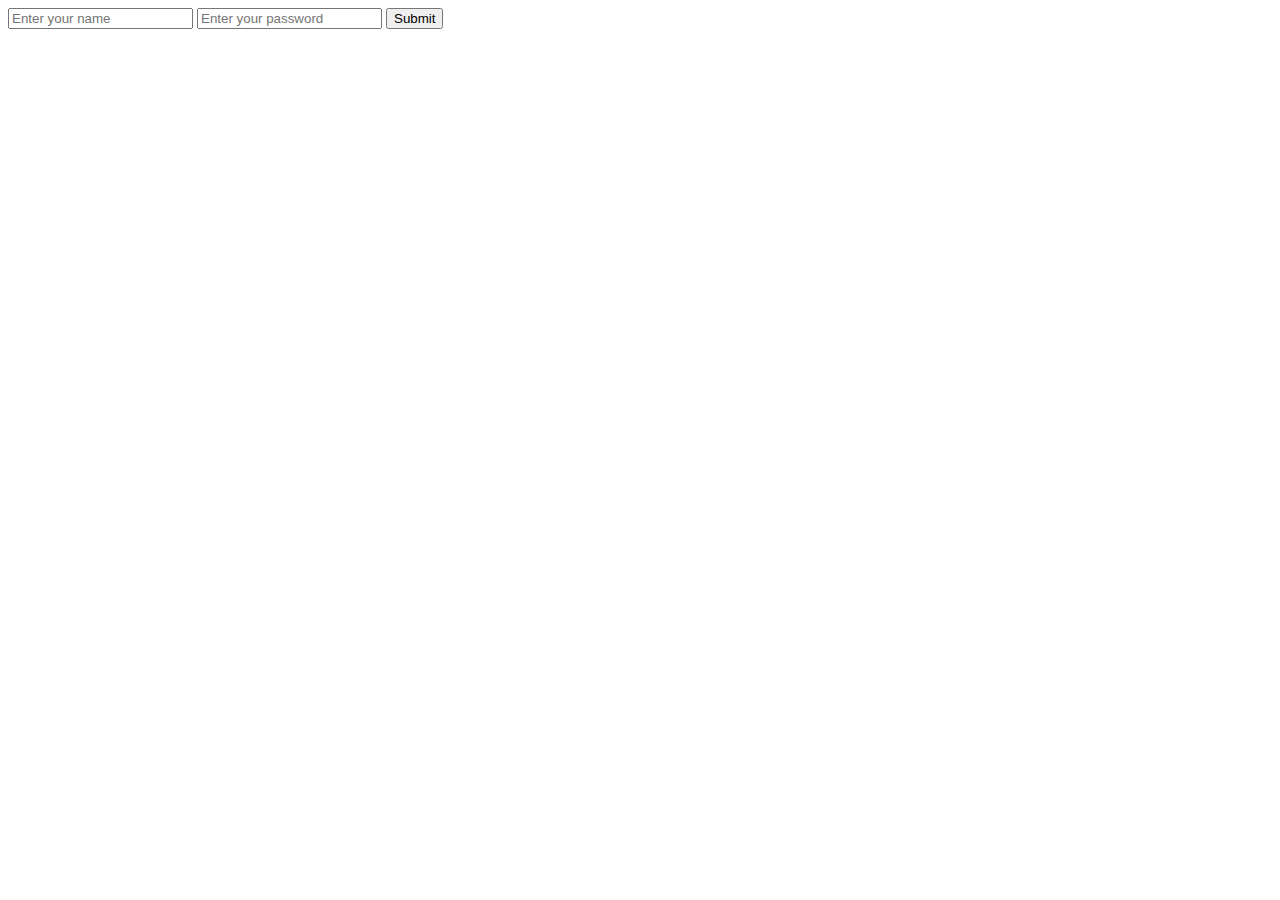
<file: Exercise Solutions/Exercise9/index.html>
<!DOCTYPE html>
<html lang="en">
  <head>
    <meta charset="UTF-8" />
    <meta name="viewport" content="width=device-width, initial-scale=1.0" />
    <title>Document</title>
  </head>
  <body>
    <form action="">
      <input
        type="text"
        placeholder="Enter your name"
        class="js-user-name-input"
      />
      <input
        type="password"
        placeholder="Enter your password"
        class="js-user-password-input"
      />
      <input type="submit" value="Submit" class="js-submit-information-btn" />
    </form>
    <script src="./main.js"></script>
  </body>
</html>
</file>
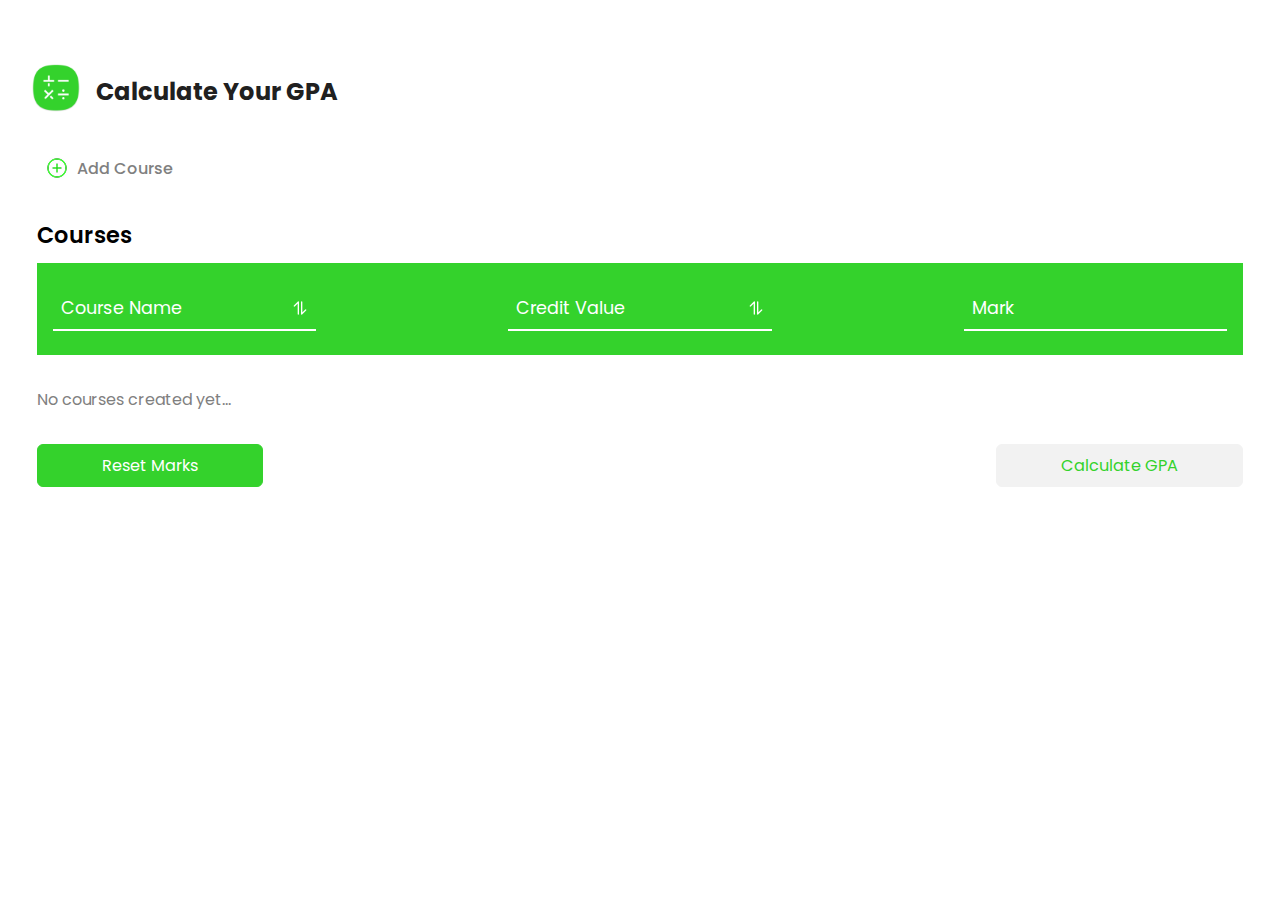
<file: Projects/GPA Calculator/index.html>
<!DOCTYPE html>
<html lang="en">
  <head>
    <meta charset="UTF-8" />
    <meta name="viewport" content="width=device-width, initial-scale=1.0" />
    <title>GPA Calculator</title>
    <link rel="stylesheet" href="./styles/styles.css" />
    <link rel="stylesheet" href="./styles/home-page/app-header.css" />
    <link rel="stylesheet" href="./styles/home-page/add-course-btn.css" />
    <link rel="stylesheet" href="./styles/home-page/courses-section.css" />
    <link rel="stylesheet" href="./styles/home-page/overlays.css" />
    <link rel="stylesheet" href="./styles/alert.css" />
    <link
      rel="shortcut icon"
      href="./images-and-icons/Favicon/favicon.ico"
      type="image/x-icon"
    />
  </head>
  <body>
    <div class="app">
      <div class="app-header section-padding">
        <a href="/" class="app-logo">
          <img src="./images-and-icons/Calc Logo.png" alt="logo-img" />
        </a>

        <p class="logo-text">Calculate Your GPA</p>
      </div>

      <div class="add-course-section section-padding">
        <button class="add-course-btn js-add-course-btn">
          <img src="./images-and-icons/Add.png" alt="add-course-icon" />
          <p>Add Course</p>
        </button>
      </div>

      <div class="courses section-padding">
        <p class="course-section-title">Courses</p>

        <form class="courses-table js-course-table-form">
          <div class="course-table-head">
            <div class="course-table-title-head">
              <p>Course <span class="hide-course-table-head">Name</span></p>
              <img src="./images-and-icons/sort.png" alt="sort-icon" />
            </div>

            <div class="course-table-title-head">
              <p>
                <span class="hide-course-table-head">Credit Value</span>
                <span class="cv-hide">CV</span>
              </p>
              <img src="./images-and-icons/sort.png" alt="sort-icon" />
            </div>

            <div class="course-table-title-head">
              <p>Mark</p>
            </div>
          </div>

          <div class="course-table-entries js-courses-table">
            <!-- <div class="course-table-entry course-table-gray">
              <p>Object Modeling</p>

              <div class="table-course-cv-holder">
                <p>3</p>
              </div>

              <div class="table-course-options">
                <input type="number" placeholder="enter mark" />
                <button class="option-btn">
                  <img
                    src="./images-and-icons/Edit.png"
                    alt="edit-icon"
                    class="options-btn"
                  />
                </button>

                <button class="option-btn">
                  <img
                    src="./images-and-icons/Trash.png"
                    alt="delete-icon"
                    class="options-btn"
                  />
                </button>
              </div>
            </div>
            <div class="course-table-entry course-table-white">
              <p>Object Modeling</p>

              <div class="table-course-cv-holder">
                <p>3</p>
              </div>

              <div class="table-course-options">
                <input type="number" placeholder="enter mark" />
                <button class="option-btn">
                  <img
                    src="./images-and-icons/Edit.png"
                    alt="edit-icon"
                    class="options-btn"
                  />
                </button>

                <button class="option-btn">
                  <img
                    src="./images-and-icons/Trash.png"
                    alt="delete-icon"
                    class="options-btn"
                  />
                </button>
              </div>
            </div>

            <div class="course-table-entry course-table-gray">
              <p>Object Modeling</p>

              <div class="table-course-cv-holder">
                <p>3</p>
              </div>

              <div class="table-course-options">
                <input type="number" placeholder="enter mark" />
                <button class="option-btn">
                  <img
                    src="./images-and-icons/Edit.png"
                    alt="edit-icon"
                    class="options-btn"
                  />
                </button>

                <button class="option-btn">
                  <img
                    src="./images-and-icons/Trash.png"
                    alt="delete-icon"
                    class="options-btn"
                  />
                </button>
              </div>
            </div>

            <div class="course-table-entry course-table-white">
              <p>Object Modeling</p>

              <div class="table-course-cv-holder">
                <p>3</p>
              </div>

              <div class="table-course-options">
                <input type="number" placeholder="enter mark" />
                <button class="option-btn">
                  <img
                    src="./images-and-icons/Edit.png"
                    alt="edit-icon"
                    class="options-btn"
                  />
                </button>

                <button class="option-btn">
                  <img
                    src="./images-and-icons/Trash.png"
                    alt="delete-icon"
                    class="options-btn"
                  />
                </button>
              </div>
            </div>

            <div class="course-table-entry course-table-gray">
              <p>Object Modeling</p>

              <div class="table-course-cv-holder">
                <p>3</p>
              </div>

              <div class="table-course-options">
                <input type="number" placeholder="enter mark" />
                <button class="option-btn">
                  <img
                    src="./images-and-icons/Edit.png"
                    alt="edit-icon"
                    class="options-btn"
                  />
                </button>

                <button class="option-btn">
                  <img
                    src="./images-and-icons/Trash.png"
                    alt="delete-icon"
                    class="options-btn"
                  />
                </button>
              </div>
            </div> -->

            <p class="no-courses-yet">No courses created yet...</p>
          </div>

          <div
            class="submit-btn-holder form-not-filled-btn js-calculate-gpa-btn-holder"
          >
            <button
              class="js-reset-marks-btn submit-btn rest-btn"
              type="button"
            >
              Reset Marks
            </button>

            <button
              class="js-calculate-gpa-btn submit-btn calculate-gpa-btn"
              type="button"
            >
              Calculate GPA
            </button>
          </div>
        </form>
      </div>
    </div>

    <!-- create course form -->
    <div class="overlay hide-overlay js-pop-up-overlay">
      <form action="" class="overlay-form js-course-form">
        <input
          type="text"
          placeholder="Course Name"
          class="overlay-form-text-input js-create-course-input"
        />
        <input
          type="number"
          name=""
          id=""
          placeholder="Credit Value"
          class="overlay-form-text-input js-course-credit-value-input"
        />

        <div class="overlay-form-buttons">
          <button class="close-overlay-form-btn js-close-overlay-btn">
            Close
          </button>
          <button
            class="create-course-overlay-form-btn create-course-overlay-form-btn-active js-create-course-btn"
          >
            Create
          </button>
        </div>
      </form>
    </div>

    <!-- edit course form -->
    <div class="overlay hide-overlay js-pop-up-overlay-edit-course">
      <form action="" class="overlay-form js-course-form">
        <input
          type="text"
          placeholder="Course Name"
          class="overlay-form-text-input js-edit-course-name-input"
        />
        <input
          type="number"
          name=""
          id=""
          placeholder="Credit Value"
          class="overlay-form-text-input js-edit-course-credit-value-input"
        />

        <div class="overlay-form-buttons">
          <button
            class="close-overlay-form-btn js-close-edit-course-overlay-btn"
          >
            Close
          </button>
          <button
            class="create-course-overlay-form-btn create-course-overlay-form-btn-active js-edit-course-form-submit-btn"
          >
            Edit
          </button>
        </div>
      </form>
    </div>

    <!-- Delete Course Form -->
    <div class="overlay hide-overlay js-pop-up-overlay-delete-course">
      <form action="" class="overlay-form js-course-form">
        <p class="delete-course-prompt">
          Are You Sure You Want to Delete This Course?
        </p>
        <div class="overlay-form-buttons">
          <button class="close-overlay-form-btn js-close-delete-course-form">
            No
          </button>
          <button
            class="create-course-overlay-form-btn create-course-overlay-form-btn-active delete-course-btn js-delete-course-form-btn"
          >
            Yes
          </button>
        </div>
      </form>
    </div>

    <div class="alert-holder js-full-alert-holder">
      <div class="alert js-alert-holder">
        <div class="alert-information">
          <div class="alert-image js-alert-icon-holder">
            <img
              src="./images-and-icons/success-icon.png"
              alt="alert-icon"
              class="js-alert-img"
            />
          </div>

          <p class="alert-text js-alert-message">Default Message</p>
        </div>

        <button class="close-alert-button js-close-alert-btn">
          <img
            src="./images-and-icons/Close-alert.png"
            alt="close-icon"
            class="js-close-alert-btn-icon"
          />
        </button>
      </div>
    </div>

    <script type="module" src="./scripts/main.js"></script>
  </body>
</html>
</file>
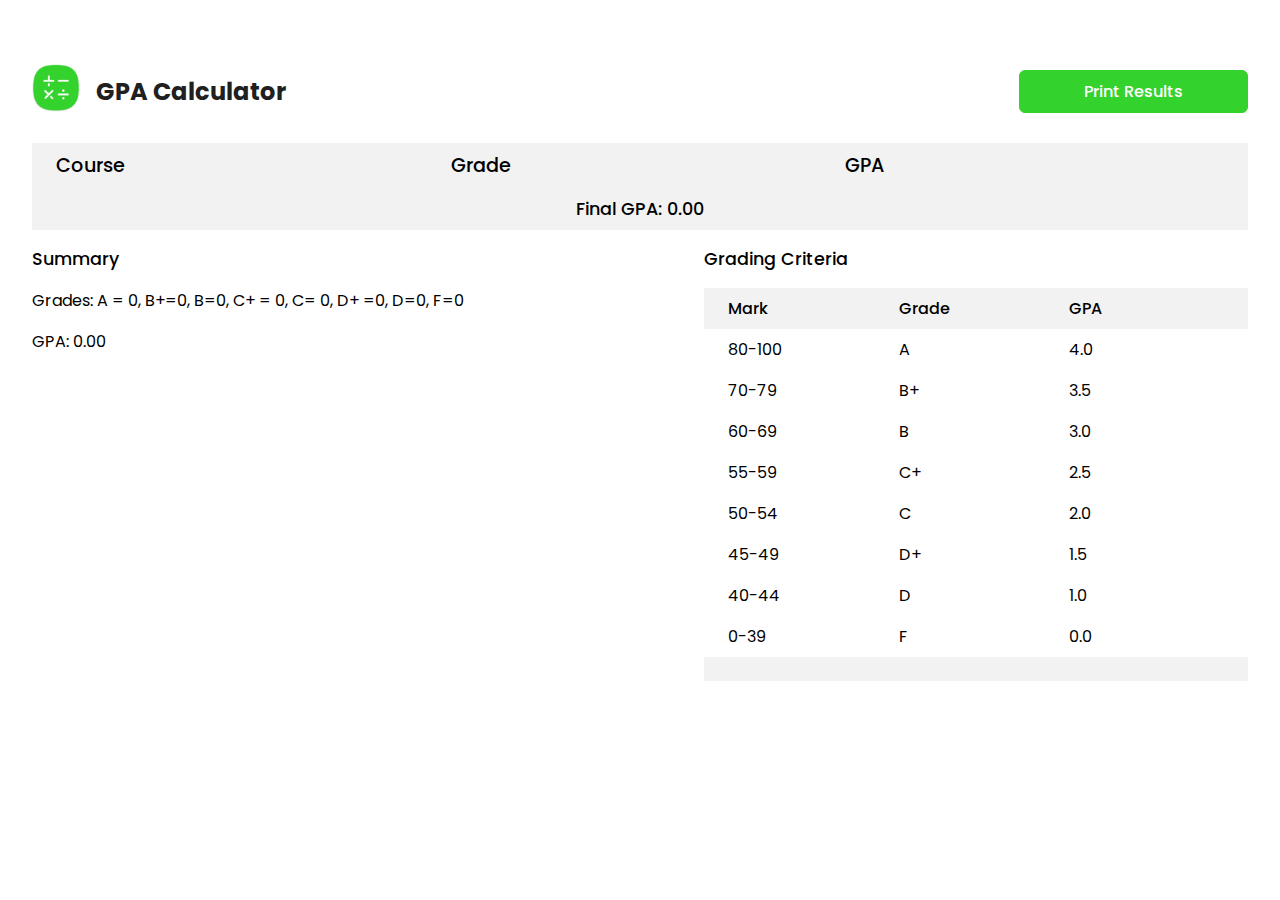
<file: Projects/GPA Calculator/results.html>
<!DOCTYPE html>
<html lang="en">
  <head>
    <meta charset="UTF-8" />
    <meta name="viewport" content="width=device-width, initial-scale=1.0" />
    <title>Results</title>
    <link rel="stylesheet" href="./styles/styles.css" />
    <link rel="stylesheet" href="./styles/alert.css" />
    <link rel="stylesheet" href="./styles/home-page/app-header.css" />
    <link rel="stylesheet" href="./styles/results-page/results-header.css" />
    <link rel="stylesheet" href="./styles/results-page/marks-table.css" />
    <link
      rel="shortcut icon"
      href="./images-and-icons/Favicon/favicon.ico"
      type="image/x-icon"
    />
  </head>
  <body>
    <div class="app">
      <div class="results-header section-padding">
        <div class="app-header">
          <a href="/" class="app-logo">
            <img src="./images-and-icons/Calc Logo.png" alt="logo-img" />
          </a>

          <p class="logo-text results-logo-text">GPA Calculator</p>
        </div>

        <button class="print-results-btn js-print-marks-btn">
          <p class="print-btn-text">Print Results</p>
          <img
            src="./images-and-icons/printer.png"
            alt="printer"
            class="print-btn-icon"
          />
        </button>
      </div>

      <div class="marks-table section-padding js-results-page">
        <div class="marks-table-header">
          <p>Course</p>
          <p>Grade</p>
          <p>GPA</p>
        </div>

        <div class="mark-tables-entries js-marks-tables-result"></div>

        <div class="marks-table-footer">
          <p>Final GPA: <span class="js-finally-gpa"></span></p>
        </div>
      </div>

      <div class="results-footer section-padding">
        <div class="results-summary">
          <p class="resutts-section-title">Summary</p>
          <div class="results-summary-content">
            <p>
              Grades:
              <span class="js-summary-grades"
                >A = 0, B+=0, B=15, C+ = 0, C= 0, D+ =0, D=0, F=0</span
              >
            </p>

            <p class="gpa-sumary">
              GPA: <span class="js-summary-gpa">3.0</span>
            </p>
          </div>
        </div>

        <div class="grading-criteria">
          <p class="resutts-section-title">Grading Criteria</p>

          <div class="grading-criteria-table">
            <div class="marks-table-header summary-table-header">
              <p>Mark</p>
              <p>Grade</p>
              <p>GPA</p>
            </div>

            <div class="mark-tables-entries">
              <div class="marks-table-entry">
                <p>80-100</p>
                <p>A</p>
                <p>4.0</p>
              </div>
              <div class="marks-table-entry">
                <p>70-79</p>
                <p>B+</p>
                <p>3.5</p>
              </div>
              <div class="marks-table-entry">
                <p>60-69</p>
                <p>B</p>
                <p>3.0</p>
              </div>
              <div class="marks-table-entry">
                <p>55-59</p>
                <p>C+</p>
                <p>2.5</p>
              </div>
              <div class="marks-table-entry">
                <p>50-54</p>
                <p>C</p>
                <p>2.0</p>
              </div>
              <div class="marks-table-entry">
                <p>45-49</p>
                <p>D+</p>
                <p>1.5</p>
              </div>
              <div class="marks-table-entry">
                <p>40-44</p>
                <p>D</p>
                <p>1.0</p>
              </div>
              <div class="marks-table-entry">
                <p>0-39</p>
                <p>F</p>
                <p>0.0</p>
              </div>
            </div>

            <div class="marks-table-footer criteria-footer"></div>
          </div>
        </div>
      </div>
    </div>

    <script src="./scripts/rendering/marks.js" type="module"></script>
  </body>
</html>
</file>
<file: Projects/GPA Calculator/styles/styles.css>
@import url("https://fonts.googleapis.com/css2?family=Poppins:ital,wght@0,100;0,200;0,300;0,400;0,500;0,600;0,700;0,800;0,900;1,100;1,200;1,300;1,400;1,500;1,600;1,700;1,800;1,900&display=swap");

* {
  padding: 0;
  margin: 0;
  box-sizing: border-box;
  font-family: "Poppins", Arial, Helvetica, sans-serif;
}

body {
  display: flex;
  /* justify-content: center; */
  align-items: center;
  padding-top: 4rem;
  padding-bottom: 4rem;
  flex-direction: column;
}

.app {
  /* background-color: red; */
  width: 100rem;
  max-width: 100rem;
}

:root {
  --text-black: rgba(32, 32, 32, 1);
  --sub-text-color: rgba(128, 128, 128, 1);
  --section-spacing: 1.5rem;
  --mobile-section-spacing: 1rem;
  --btn-border-raduis: 6px;
  --cta-color: rgba(52, 210, 44, 1);
  --table-gray: rgb(242, 242, 242);
  --no-background-btn-hover-color: rgb(240, 240, 240);
  --form-input-border-color: rgba(238, 238, 238, 1);
  --delete-erorr-red-color: rgba(209, 69, 59, 1);
}

@media (max-width: 1629px) {
  .app {
    width: 100vw;
    max-width: 100vw;
  }

  .section-padding {
    padding: 0rem 2rem;
  }
}

@media (max-width: 500px) {
  .section-padding {
    padding: 0rem 0.5rem;
  }

  body {
    padding-top: 2rem;
  }
}

@media print {
  body {
    -webkit-print-color-adjust: exact;
    print-color-adjust: exact;
  }
}
</file>
<file: Projects/GPA Calculator/styles/home-page/app-header.css>
.app-header {
  display: flex;
  align-items: center;
  /* background-color: red; */
}

.app-logo img {
  object-fit: cover;
  height: 3.2rem;
  width: 3.2rem;
  margin-right: 1rem;
}

.logo-text {
  color: var(--text-black);
  font-weight: 700;
  font-size: 2rem;
}

@media (max-width: 1629px) {
  .app-logo img {
    height: 3rem;
    width: 3rem;
  }

  .logo-text {
    font-size: 1.5rem;
  }
}

@media (max-width: 800px) {
  .app-logo img {
    height: 2rem;
    width: 2rem;
  }

  .logo-text {
    font-size: 1.1rem;
  }
}
</file>
<file: Projects/GPA Calculator/styles/home-page/add-course-btn.css>
.add-course-section {
  display: flex;
  justify-content: left;
  width: 100%;
  margin-top: var(--section-spacing);
  /* background-color: blue; */
}

.add-course-btn {
  display: flex;
  align-items: center;
  /* justify-content: space-between; */
  border: none;
  cursor: pointer;
  padding: 0.8rem 0.8rem;
  border-radius: var(--btn-border-raduis);
  width: 100%;
  background-color: white;
  transition: 0.2s;
}

.add-course-btn:hover {
  background-color: var(--no-background-btn-hover-color);
}

.add-course-btn img {
  object-fit: cover;
  height: 1.5rem;
  width: 1.5rem;
  margin-right: 0.5rem;
}

.add-course-btn p {
  color: var(--sub-text-color);
  font-weight: 500;
  font-size: 1rem;
  transition: 0.2s;
}

.add-course-btn:hover p {
  color: var(--cta-color);
}

@media (max-width: 800px) {
  .add-course-section {
    margin-top: var(--mobile-section-spacing);
  }

  .add-course-btn img {
    height: 1.2rem;
    width: 1.2rem;
  }

  .add-course-btn p {
    font-size: 0.8rem;
  }
}
</file>
<file: Projects/GPA Calculator/styles/home-page/courses-section.css>
.courses {
  padding: 2rem 1rem;
  box-shadow: 0px 0px 8px rgba(0, 0, 0, 0.2);
  /* background-color: red; */
  margin-top: var(--section-spacing);
  border-radius: 0.5rem;
  width: 100%;
  display: flex;
  flex-direction: column;
  align-items: start;
}

.course-section-title {
  font-weight: 600;
  font-size: 1.4rem;
}

.courses-table {
  width: 100%;
}

.course-table-title-head {
  display: flex;
  align-items: center;
  border-bottom: solid 2px white;
  padding: 0.5rem;
  justify-content: space-between;
  cursor: pointer;
  /* background-color: red; */
}

.course-table-title-head p {
  color: white;
  /* font-weight: 500; */
  margin-right: 0.5rem;
  font-size: 1.1rem;
}

.course-table-title-head img {
  height: 1rem;
  width: 1rem;
  object-fit: cover;
}

.course-table-head,
.course-table-entry {
  display: grid;
  grid-template-columns: 1fr 1fr 1fr;
  column-gap: 12rem;
}

.course-table-head {
  width: 100%;
  background-color: var(--cta-color);
  margin-top: 0.7rem;
  padding: 1.5rem 1rem;
}

.cv-hide {
  display: none;
}

.course-table-entries {
  width: 100%;
  margin-top: 2rem;
  /* background-color: red; */
}

.course-table-entry {
  width: 100%;
  padding: 0.5rem 1rem;
}

.table-course-cv-holder {
  display: flex;
  justify-content: center;
}

.course-table-gray {
  background-color: var(--table-gray);
}

.course-table-white {
  background-color: white;
}

.table-course-options {
  display: grid;
  align-items: center;
  grid-template-columns: 1fr 1fr 1fr;
  /* background-color: green; */
  column-gap: 0.5rem;
}

.table-course-options input {
  border: none;
  padding: 0.2rem 0.5rem;
  border-radius: 4px;
  /* margin-right: 0.5rem; */
}

.table-course-options input:focus {
  outline: none;
}

.course-table-white .table-course-options input {
  background-color: var(--table-gray);
}

.course-table-gray .table-course-options input {
  background-color: white;
}

.options-btn {
  cursor: pointer;
  height: 1.2rem;
  width: 1.2rem;
}

.option-btn {
  border: none;
  display: flex;
  align-items: center;
  justify-content: center;
  padding: 0.1rem 0rem;
  border-radius: 0.2rem;
  cursor: pointer;
  transition: 0.2s;
  background: none;
}

.option-btn:hover {
  opacity: 0.5;
}

.submit-btn-holder {
  display: flex;
  justify-content: space-between;
  margin-top: 2rem;
}

.submit-btn {
  border: none;
  background-color: var(--cta-color);
  border-radius: var(--btn-border-raduis);
  padding: 0.5rem 4rem;
  cursor: pointer;
  color: white;
  font-weight: 400;
  border: solid 1px var(--cta-color);
  font-size: 1.01rem;
  transition: 0.4s;
}

.submit-btn:hover {
  opacity: 0.6;
}

.form-not-filled-btn .calculate-gpa-btn {
  background-color: var(--table-gray);
  cursor: not-allowed;
  border-color: var(--table-gray);
  color: var(--cta-color);
}

.form-not-filled-btn .calculate-gpa-btn:hover {
  opacity: 1;
}

.no-courses-yet {
  color: var(--sub-text-color);
}

@media (max-width: 1630px) {
  .courses {
    box-shadow: 0px 0px 8px rgba(0, 0, 0, 0);
    padding: 0rem 2.3rem;
  }
}

@media (max-width: 978px) {
  .course-table-head,
  .course-table-entry {
    column-gap: 4rem;
  }
}

@media (max-width: 800px) {
  .courses {
    margin-top: var(--mobile-section-spacing);
  }

  .course-section-title {
    font-size: 1.2rem;
  }

  .course-table-head {
    padding: 1rem 1rem;
  }

  .course-table-head,
  .course-table-entry {
    column-gap: 1.5rem;
  }

  .course-table-title-head p {
    font-size: 1rem;
  }

  .course-table-title-head img {
    height: 0.8rem;
    width: 0.8rem;
  }

  .course-table-entry {
    font-size: 0.8rem;
  }

  .table-course-options input {
    padding: 0.1rem 0.2rem;
    width: 6rem;
  }

  .options-btn {
    cursor: pointer;
    height: 1rem;
    width: 1rem;
  }

  .no-courses-yet {
    font-size: 0.8rem;
  }
}

@media (max-width: 596px) {
  .course-table-title-head p {
    font-size: 0.8rem;
    margin-right: 0.3rem;
  }

  .course-table-title-head img {
    height: 0.7rem;
    width: 0.7rem;
  }

  .hide-course-table-head {
    display: none;
  }

  .cv-hide {
    display: inline-block;
  }

  .course-table-entry {
    font-size: 0.7rem;
  }

  .no-courses-yet {
    font-size: 0.7rem;
  }

  .table-course-options input {
    width: 4.5rem;
  }

  .table-course-options input::placeholder {
    font-size: 0.6rem;
  }

  .options-btn {
    cursor: pointer;
    height: 0.8rem;
    width: 0.8rem;
  }

  .course-table-entries {
    margin-top: 1rem;
  }

  .courses {
    padding: 0rem 0.5rem;
  }

  .course-table-head,
  .course-table-entry {
    grid-template-columns: 1fr 4rem 1fr;
  }

  .table-course-options input::placeholder {
    font-size: 0.55rem;
  }

  .submit-btn {
    font-size: 0.8rem;
    padding: 0.5rem 2rem;
    border-radius: 6px;
  }

  .submit-btn-holder {
    margin-top: 1rem;
  }
}

@media (max-width: 400px) {
  .course-table-head,
  .course-table-entry {
    grid-template-columns: 1fr 3rem 1fr;
  }

  .submit-btn {
    font-size: 0.7rem;
    padding: 0.4rem 1.8rem;
  }
}

@media (max-width: 350px) {
  .course-table-head,
  .course-table-entry {
    column-gap: 0.7rem;
  }

  .course-table-head {
    padding: 0.5rem 0.5rem;
    /* background-color: red; */
  }
}
</file>
<file: Projects/GPA Calculator/styles/home-page/overlays.css>
.overlay {
  position: fixed;
  top: 0;
  bottom: 0;
  left: 0;
  right: 0;
  background-color: rgba(0, 0, 0, 0.3);
  z-index: 100;
  display: flex;
  align-items: center;
  justify-content: center;
  backdrop-filter: blur(4px);
  opacity: 1;
  visibility: visible;
  transition: ease-in-out 0.4s;
}

.overlay-form {
  background-color: white;
  border-radius: 8px;
  padding: 1rem 1rem;
  transition: ease-in-out 0.3s;
  transform: scale(1);
  opacity: 1;
}

.overlay-form-text-input {
  display: block;
  margin-bottom: 0.5rem;
  border: none;
  background: none;
  border-bottom: solid 1px var(--form-input-border-color);
  padding: 0.1rem 0.5rem;
  width: 35rem;
  margin-top: 0rem;
}

.overlay-form-text-input:focus {
  outline: none;
}

.overlay-form-buttons {
  margin-top: 1.5rem;
  display: flex;
  align-items: center;
  justify-content: space-between;
}

.overlay-form-buttons button {
  border: none;
  padding: 0.5rem 4rem;
  border-radius: var(--btn-border-raduis);
  transition: 0.2s;
}

.close-overlay-form-btn:hover,
.create-course-overlay-form-btn:hover {
  opacity: 0.7;
}

.close-overlay-form-btn,
.create-course-overlay-form-btn {
  background-color: var(--table-gray);
  color: var(--cta-color);
  cursor: pointer;
}

.create-course-overlay-form-btn:hover {
  opacity: 0.8;
}

.create-course-overlay-form-btn {
  cursor: not-allowed;
}

.create-course-overlay-form-btn-active {
  background-color: var(--cta-color);
  color: white;
  cursor: pointer;
  transition: 0.3s;
}

.hide-overlay {
  opacity: 0;
  visibility: 0;
  z-index: 0;
  pointer-events: none;
}

.hide-overlay .overlay-form {
  transform: scale(0.5);
  opacity: 0;
}

.delete-course-btn {
  background-color: var(--delete-erorr-red-color);
}

.delete-course-bt:hover {
  opacity: 0.7;
  background-color: green;
}

.delete-course-prompt {
  font-weight: 400;
  font-size: 1.05rem;
  text-align: center;
  font-size: 0.95rem;
  width: 30rem;
}

@media (max-width: 631px) {
  .overlay-form-text-input {
    width: 100%;
  }

  .overlay-form {
    width: 100%;
  }

  .overlay {
    padding: 0rem 2rem;
  }

  .overlay-form-buttons button {
    padding: 0.5rem 3rem;
  }

  .delete-course-prompt {
    width: unset;
  }
}

@media (max-width: 395px) {
  .overlay-form-text-input,
  .overlay-form-buttons button {
    font-size: 0.8rem;
  }

  .overlay-form-buttons button {
    padding: 0.4rem 2rem;
    border-radius: 4px;
  }

  .delete-course-prompt {
    font-size: 0.8rem;
    font-weight: 500;
  }
}
</file>
<file: Projects/GPA Calculator/styles/alert.css>
.alert-holder {
  position: fixed;
  left: 0;
  right: 0;
  z-index: 1000;
  display: flex;
  justify-content: center;
  align-items: center;
  top: -10rem;
  transition: top ease-in-out 0.2s;
}

.show-alert {
  top: 1rem;
}

.alert,
.alert-information {
  display: flex;
  align-items: center;
  justify-content: space-between;
}

.alert {
  border-radius: 0.7rem;
  padding: 1rem 1rem;
}

.alert {
  min-width: 35rem;
}

.error-holder {
  background-color: rgb(49, 24, 23); /*color change*/
  box-shadow: 0px 0px 4px rgba(219, 49, 51, 0.7);
}

.error-icon-holder {
  background-color: rgb(219, 49, 51);
}

.warning-holder {
  background-color: rgb(56, 40, 16); /*color change*/
  box-shadow: 0px 0px 4px rgb(255, 159, 10, 0.7);
}

.warning-icon-holder {
  background-color: rgb(255, 159, 10);
}

.success-holder {
  background-color: rgb(22, 49, 28); /*color change*/
  box-shadow: 0px 0px 4px rgb(48, 208, 88, 0.7);
}

.success-icon-holder {
  background-color: rgb(48, 208, 88);
}

.alert-nu-holder {
  background-color: rgb(15, 37, 57); /*color change*/
  box-shadow: 0px 0px 4px rgb(0, 145, 255, 0.7);
}

.alert-nu-icon-holder {
  background-color: rgb(0, 145, 255);
}

.alert-text {
  color: white;
  margin-right: 1rem;
  max-width: 40rem;
}

.alert-image img {
  width: 2.5rem;
  height: 2.5rem;
  object-fit: cover;
}

.alert-image {
  border-radius: 0.5rem;
  display: flex;
  align-items: center;
  justify-content: center;
  height: 3rem;
  width: 3rem;
  margin-right: 1rem;
}

.close-alert-button img {
  width: 1.2rem;
  height: 1.2rem;
  transition: height ease-in-out 0.2s;
  transition: width ease-in-out 0.2s;
}

.close-alert-button {
  border: none;
  cursor: pointer;
  display: flex;
  align-items: center;
  justify-content: center;
  height: 3rem;
  width: 3rem;
  border-radius: 0.5rem;
  background: none;
  transition: opacity ease-in-out 0.2s;
}

/* .error-close-btn {
    border: solid 1px rgb(219, 49, 51);
    transition: border ease-in-out 0.2s;
  } */

.close-alert-button:hover {
  opacity: 0.8;
}

.close-alert-button:hover img {
  width: 1.4rem;
  height: 1.4rem;
}

@media (max-width: 815px) {
  .alert {
    max-width: 35rem;
  }

  .alert-text {
    font-size: 0.8rem;
  }
}

@media (max-width: 575px) {
  .alert {
    max-width: 25rem;
    min-width: 25rem;
  }

  .alert-text {
    font-size: 0.8rem;
  }
}

@media (max-width: 407px) {
  .alert {
    max-width: 20rem;
    min-width: 20rem;
  }

  .alert-text {
    font-size: 0.7rem;
  }

  .alert-image img {
    width: 2rem;
    height: 2rem;
    object-fit: cover;
  }

  .alert-image {
    height: 2.5rem;
    width: 2.5rem;
    border-radius: 0.3rem;
  }

  .alert {
    border-radius: 0.7rem;
    padding: 0.5rem 0.5rem;
  }
}

@media (max-width: 330px) {
  .alert {
    max-width: 18rem;
    min-width: 18rem;
  }

  .alert-text {
    font-size: 0.6rem;
  }

  .alert-image img {
    width: 1.8rem;
    height: 1.8rem;
  }

  .alert-image {
    height: 2rem;
    width: 2rem;
    border-radius: 0.3rem;
  }

  .alert {
    border-radius: 0.7rem;
    padding: 0.5rem 0.5rem;
  }
}
</file>
<file: Projects/GPA Calculator/styles/results-page/results-header.css>
.results-header {
  display: flex;
  align-items: center;
  justify-content: space-between;
  /* background-color: red; */
  width: 100%;
}

.print-results-btn {
  border: none;
  background-color: var(--cta-color);
  border-radius: var(--btn-border-raduis);
  padding: 0.5rem 4rem;
  cursor: pointer;
  color: white;
  font-weight: 500;
  border: solid 1px var(--cta-color);
  font-size: 1.01rem;
  transition: 0.4s;
}

.print-results-btn:hover {
  opacity: 0.8;
}

.print-btn-icon {
  display: none;
  height: 1.1rem;
  width: 1.1rem;
}

@media (max-width: 800px) {
  .print-results-btn {
    font-size: 0.9rem;
    padding: 0.5rem 2rem;
  }
}

@media (max-width: 500px) {
  .print-results-btn {
    font-size: 0.8rem;
    padding: 0.4rem 2rem;
  }
}

@media (max-width: 400px) {
  .print-results-btn {
    padding: 0.4rem 1rem;
  }

  .results-logo-text {
    font-size: 1rem;
  }

  .print-btn-text {
    display: none;
  }

  .print-btn-icon {
    display: inline-block;
  }
}

@media print {
  .results-header {
    display: none;
  }
}
</file>
<file: Projects/GPA Calculator/styles/results-page/marks-table.css>
.marks-table {
  margin-top: var(--section-spacing);
}

.marks-table-header,
.marks-table-entry {
  display: grid;
  grid-template-columns: 1fr 1fr 1fr;
  background-color: var(--table-gray);
  padding: 0.5rem 1.5rem;
  column-gap: 1rem;
}

.marks-table-entry {
  background-color: white;
}

.marks-table-header p {
  font-size: 1.2rem;
  font-weight: 500;
}

.marks-table-footer {
  display: flex;
  background-color: var(--table-gray);
  justify-content: center;
  align-items: center;
  padding: 0.5rem 1.5rem;
  font-size: 1.1rem;
  font-weight: 500;
}

.results-footer {
  display: grid;
  grid-template-columns: 1fr 1fr;
  column-gap: 8rem;
  margin-top: 1rem;
}

.resutts-section-title {
  font-weight: 500;
  font-size: 1.1rem;
  margin-bottom: 1rem;
}

.summary-table-header p {
  font-size: 1rem;
  font-weight: 500;
}

.gpa-sumary {
  margin-top: 1rem;
}

.criteria-footer {
  height: 1.5rem;
}

@media (max-width: 800px) {
  .marks-table-header p {
    font-size: 1rem;
    font-weight: 500;
  }

  .marks-table-entry p {
    font-size: 0.8rem;
  }

  .marks-table-footer {
    font-size: 1rem;
  }

  .resutts-section-title {
    font-size: 1rem;
  }
}

@media (max-width: 600px) {
  .marks-table-header,
  .marks-table-entry {
    grid-template-columns: 1fr 0.5fr 0.5fr;
    padding: 0.5rem 1.5rem;
    column-gap: 1rem;
  }

  .results-footer {
    margin-top: 5rem;
  }

  .results-footer {
    grid-template-columns: 1fr;
    column-gap: 0rem;
    row-gap: 4rem;
  }

  .results-summary-content p {
    font-size: 0.8rem;
  }

  .summary-table-header p {
    font-size: 0.9rem;
  }

  .marks-table-header p {
    font-size: 0.9rem;
    font-weight: 500;
  }
}

@media (max-width: 360px) {
  .marks-table-header p {
    font-size: 0.9rem;
    font-weight: 500;
  }

  .marks-table-footer {
    font-size: 0.9rem;
  }

  .marks-table-header,
  .marks-table-entry {
    grid-template-columns: 1fr 0.3fr 0.3fr;
    padding: 0.5rem 1.5rem;
    column-gap: 1rem;
  }
}
</file>
